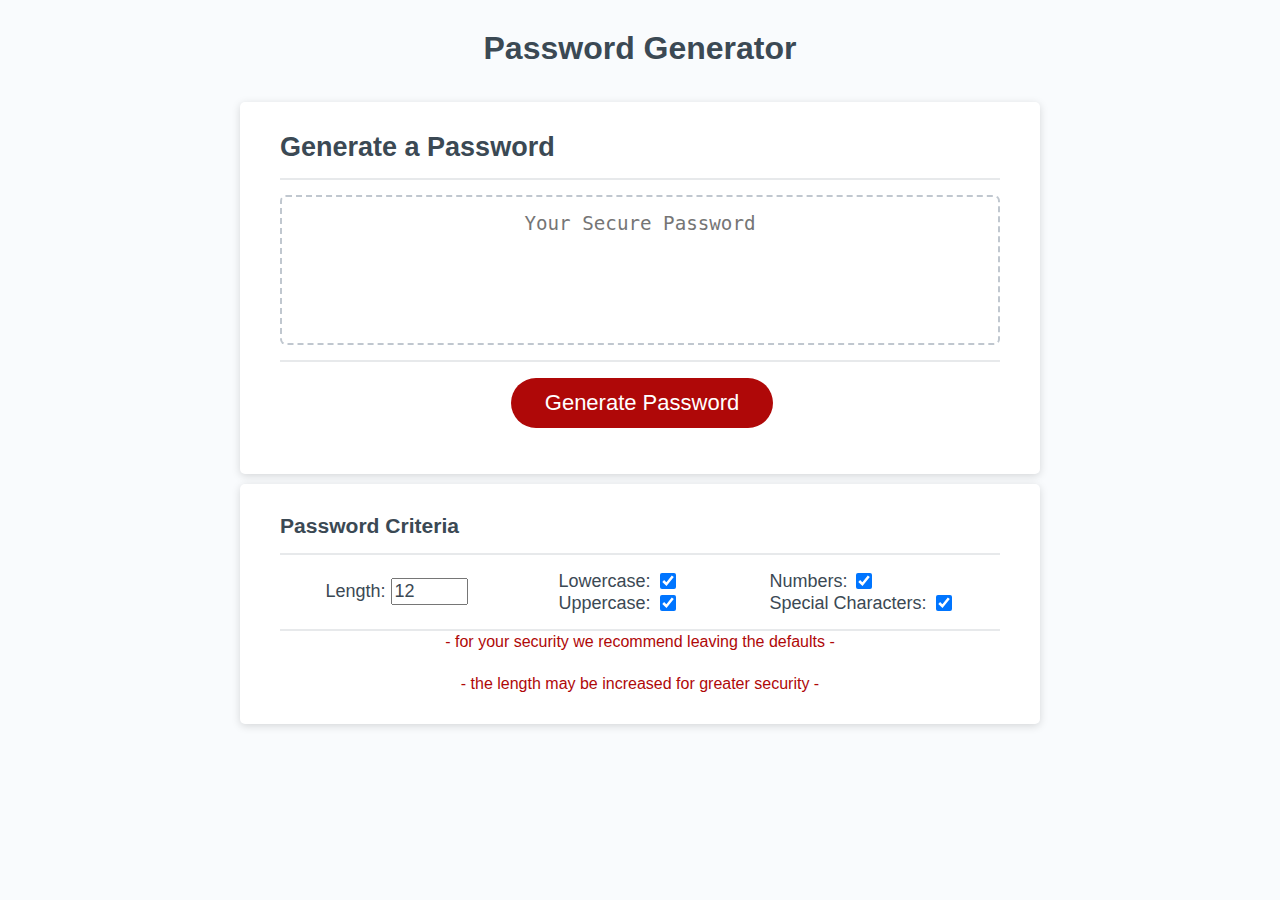
<file: 03-JavaScript/index.html>
<!DOCTYPE html>
<html lang="en">

<head>
  <meta charset="UTF-8" />
  <meta name="viewport" content="width=device-width, initial-scale=1.0" />
  <meta http-equiv="X-UA-Compatible" content="ie=edge" />
  <title>Password Generator</title>
  <link rel="stylesheet" href="style.css" />
</head>

<body>
  <div class="wrapper">
    <header>
      <h1>Password Generator</h1>
    </header>
    <div class="card">
      <div class="card-header">
        <h2>Generate a Password</h2>
      </div>
      <div class="card-body">
        <textarea readonly id="password" placeholder="Your Secure Password" aria-label="Generated Password"></textarea>
      </div>
      <div class="card-footer">
        <button id="generate" class="btn">Generate Password</button>
      </div>
    </div>

    <!-- START ADDITIONS -->
    <div class="card crit-card">
      <div class="card-header" style="width: 100%">
        <h3>Password Criteria</h3>
      </div>

      <div class="crit-input">
        <div><span class="card hover-text">Min: 8 <br> Max: 128</span></div>
        <label for="length">Length: </label>
        <input type="number" name="criteria" id="length">
      </div>

      <div>
        <div class="crit-input">
          <label for="lowercase">Lowercase: </label>
          <input type="checkbox" name="criteria" id="lowercase">
        </div>
        <div class="crit-input">
          <label for="uppercase">Uppercase: </label>
          <input type="checkbox" name="criteria" id="uppercase">
        </div>
      </div>

      <div>
        <div class="crit-input">
          <label for="numeric">Numbers: </label>
          <input type="checkbox" name="criteria" id="numeric">
        </div>
        <div class="crit-input">
          <label for="special">Special Characters: </label>
          <input type="checkbox" name="criteria" id="special">
        </div>
      </div>

      <div class="card-footer" style="width: 100%;">
        <span>
          - for your security we recommend leaving the defaults - <br><br>
          - the length may be increased for greater security - <br>
        </span>
      </div>
    </div>
    <!-- END ADDITIONS -->

  </div>
  <script src="script.js"></script>
</body>

</html>
</file>
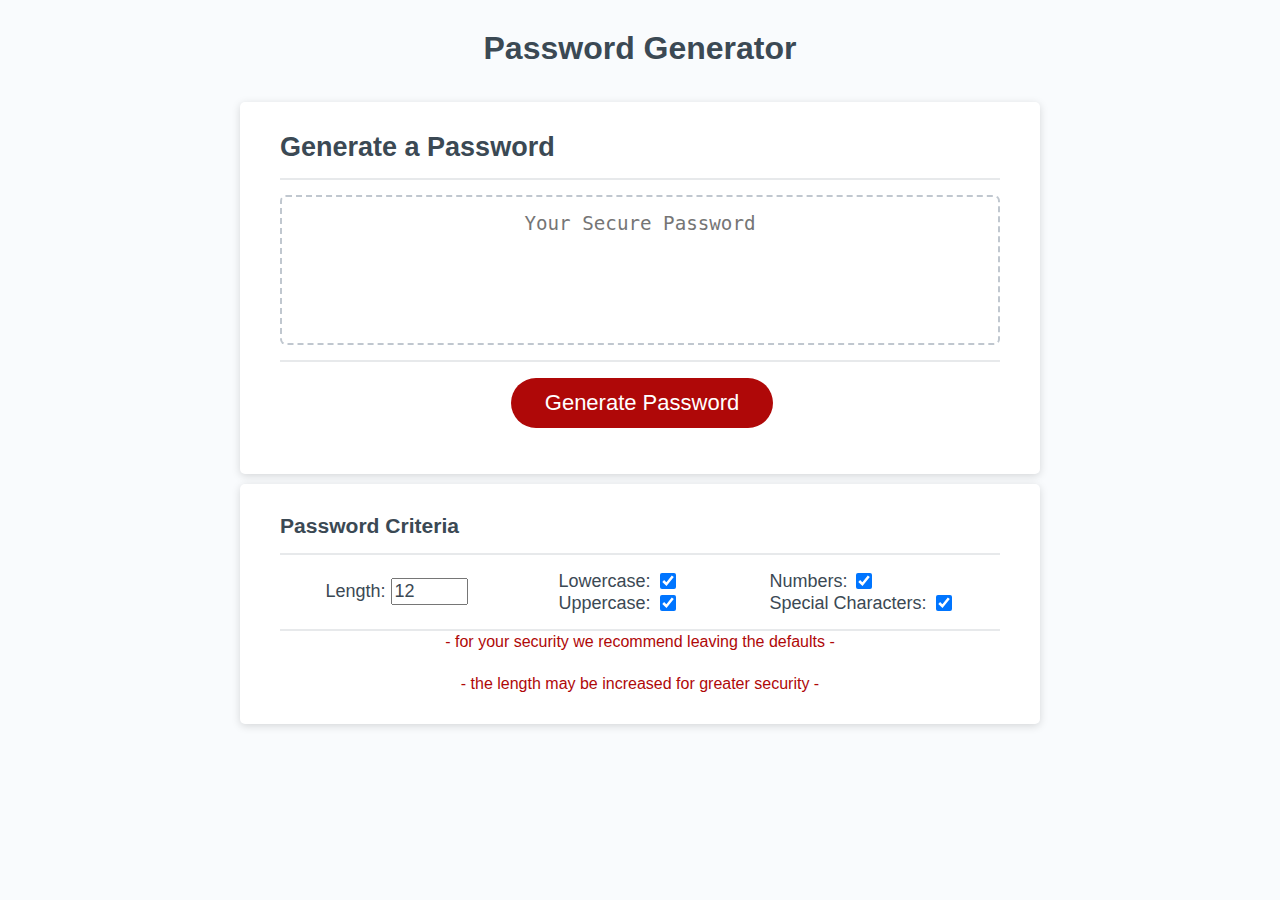
<file: 03-JavaScript/password_generator.html>
<!DOCTYPE html>
<html lang="en">

<head>
  <meta charset="UTF-8" />
  <meta name="viewport" content="width=device-width, initial-scale=1.0" />
  <meta http-equiv="X-UA-Compatible" content="ie=edge" />
  <title>Password Generator</title>
  <link rel="stylesheet" href="style.css" />
</head>

<body>
  <div class="wrapper">
    <header>
      <h1>Password Generator</h1>
    </header>
    <div class="card">
      <div class="card-header">
        <h2>Generate a Password</h2>
      </div>
      <div class="card-body">
        <textarea readonly id="password" placeholder="Your Secure Password" aria-label="Generated Password"></textarea>
      </div>
      <div class="card-footer">
        <button id="generate" class="btn">Generate Password</button>
      </div>
    </div>

    <!-- START ADDITIONS -->
    <div class="card crit-card">
      <div class="card-header" style="width: 100%">
        <h3>Password Criteria</h3>
      </div>

      <div class="crit-input">
        <div><span class="card hover-text">Max: 8 <br> Min: 128</span></div>
        <label for="length">Length: </label>
        <input type="number" name="criteria" id="length">
      </div>

      <div>
        <div class="crit-input">
          <label for="lowercase">Lowercase: </label>
          <input type="checkbox" name="criteria" id="lowercase">
        </div>
        <div class="crit-input">
          <label for="uppercase">Uppercase: </label>
          <input type="checkbox" name="criteria" id="uppercase">
        </div>
      </div>

      <div>
        <div class="crit-input">
          <label for="numeric">Numbers: </label>
          <input type="checkbox" name="criteria" id="numeric">
        </div>
        <div class="crit-input">
          <label for="special">Special Characters: </label>
          <input type="checkbox" name="criteria" id="special">
        </div>
      </div>

      <div class="card-footer" style="width: 100%;">
        <span>
          - for your security we recommend leaving the defaults - <br><br>
          - the length may be increased for greater security - <br>
        </span>
      </div>
    </div>
    <!-- END ADDITIONS -->

  </div>
  <script src="script.js"></script>
</body>

</html>
</file>
<file: 03-JavaScript/style.css>
*,
*::before,
*::after {
  box-sizing: border-box;
}

html,
body,
.wrapper {
  height: 100%;
  margin: 0;
  padding: 0;
}

body {
  font-family: sans-serif;
  background-color: #f9fbfd;
}

.wrapper {
  padding-top: 30px;
  padding-left: 20px;
  padding-right: 20px;
}

header {
  text-align: center;
  padding: 20px;
  padding-top: 0px;
  color: hsl(206, 17%, 28%);
}

.card {
  background-color: hsl(0, 0%, 100%);
  border-radius: 5px;
  border-width: 1px;
  box-shadow: rgba(0, 0, 0, 0.15) 0px 2px 8px 0px;
  color: hsl(206, 17%, 28%);
  font-size: 18px;
  margin: 0 auto;
  max-width: 800px;
  padding: 30px 40px;
}

/* START ADDITIONS */
label {
  margin-right: 5px;
  text-align: center;
  line-height: 17px;
}
h1, h2, h3 {
  margin: 0 0;
  margin-bottom: 15px;
}

.card-footer span {
  font-size: medium;
  color: hsl(360, 91%, 36%);
  width: 100%;
}
.crit-card {
  margin-top: 10px; 
  display: flex; 
  flex-wrap: wrap;
  justify-content: space-around;
  align-items: center;
  padding: 30px 40px;
}
.crit-input {
  display: flex;
  align-items: center;
}
.crit-input div{
  display: flex;
  justify-self: left;
  position: relative;
  z-index: 1;
  left: 33%;
  margin-top: 26%;
  width: 33%;
}
.crit-input .hover-text {
  position: absolute;
  left: 1rem;
  width: max-content;
  border-radius: 10%;
  padding: 2px;
  text-align: center;
  visibility: hidden;
  z-index: 1;
}
.crit-input:hover .hover-text {
  visibility: visible;
}

#length {
  width: fit-content;
  height: fit-content; 
  color: hsl(206, 17%, 28%);
  font-size: inherit
}
#lowercase, #uppercase, #numeric, #special {
  width : 16px;
  height : 16px;
}
/* END ADDITIONS */

.card-header::after {
  content: " ";
  display: block;
  width: 100%;
  background: #e7e9eb;
  height: 2px;
  margin-bottom: 15px; /* ADDED */
}

.card-body {
  min-height: 100px;
}

.card-footer {
  text-align: center;
}

.card-footer::before {
  content: " ";
  display: block;
  width: inherit;
  background: #e7e9eb;
  height: 2px;
  margin-top: 15px; /* ADDED */
}

.card-footer::after {
  content: " ";
  display: block;
  clear: both;
}

.btn {
  border: none;
  background-color: hsl(360, 91%, 36%);
  border-radius: 25px;
  box-shadow: rgba(0, 0, 0, 0.1) 0px 1px 6px 0px rgba(0, 0, 0, 0.2) 0px 1px 1px
    0px;
  color: hsl(0, 0%, 100%);
  display: inline-block;
  font-size: 22px;
  line-height: 22px;
  margin: 16px 16px 16px 20px;
  padding: 14px 34px;
  text-align: center;
  cursor: pointer;
}

button[disabled] {
  cursor: default;
  background: #c0c7cf;
}

.float-right {
  float: right;
}

#password {
  -webkit-appearance: none;
  -moz-appearance: none;
  appearance: none;
  border: none;
  display: block;
  width: 100%;
  padding-top: 15px;
  padding-left: 15px;
  padding-right: 15px;
  padding-bottom: 85px;
  font-size: 1.2rem;
  text-align: center;
  margin-top: 10px;
  margin-bottom: 10px;
  border: 2px dashed #c0c7cf;
  border-radius: 6px;
  resize: none;
  overflow: hidden;
}

@media (max-width: 690px) {
  .btn {
    font-size: 1rem;
    margin: 16px 0px 0px 0px;
    padding: 10px 15px;
  }

  #password {
    font-size: 1rem;
  }
}

@media (max-width: 500px) {
  .btn {
    font-size: 0.8rem;
  }
}
</file>
